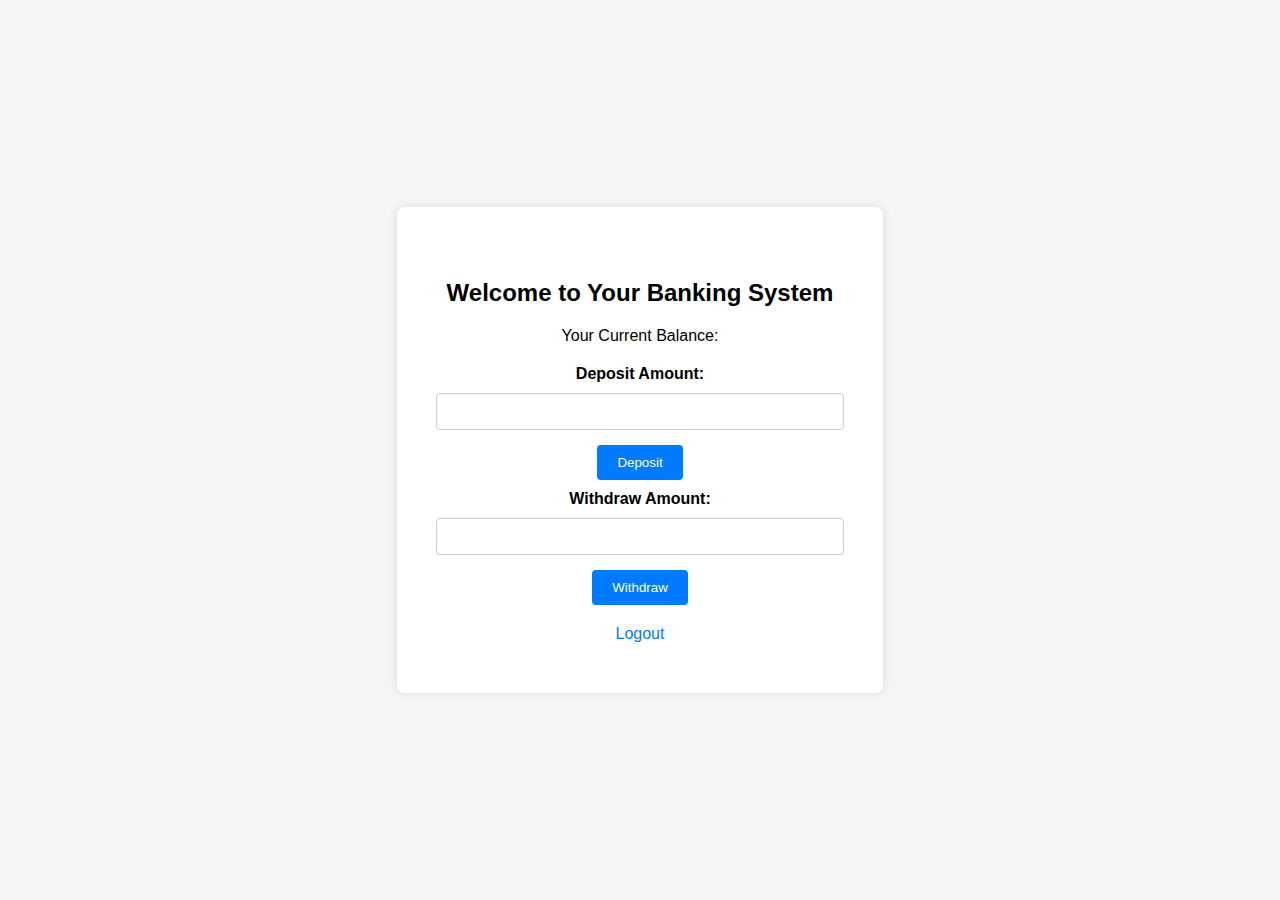
<file: index.html>
<!DOCTYPE html>
<html lang="en">
  <head>
    <meta charset="UTF-8" />
    <meta name="viewport" content="width=device-width, initial-scale=1.0" />
    <title>Document</title>
    <link rel="stylesheet" href="./style.css" />
    <!-- <link rel="stylesheet" href="./"> -->
  </head>
  <body>
    <div>
      <div class="dashboard-container">
        <h1 id="set-userName" style="text-align: center"></h1>
        <h2>Welcome to Your Banking System</h2>
        <div class="balance">
          <p>Your Current Balance:</p>
          <p id="current-amount" style="font-weight: 600; color: darkgreen"></p>
        </div>
        <div class="form-group">
          <label for="deposit" style="margin-bottom: 10px"
            >Deposit Amount:</label
          >
          <input type="number" id="deposit" name="deposit" required />
        </div>
        <button id="deposit-button" onclick="handleDeposit()">Deposit</button>
        <div class="form-group" style="margin-top: 10px">
          <label for="withdraw" style="margin-bottom: 10px"
            >Withdraw Amount:</label
          >
          <input type="number" id="withdraw" name="withdraw" required />
        </div>
        <button id="withdraw-button" onclick="withdraw()">Withdraw</button>
        <a class="logOut" onclick="logOut()" href="./Components/Log-in-user/login.html">Logout</a>
      </div>
    </div>
    <script src="./app.js"></script>
  </body>
</html>
</file>
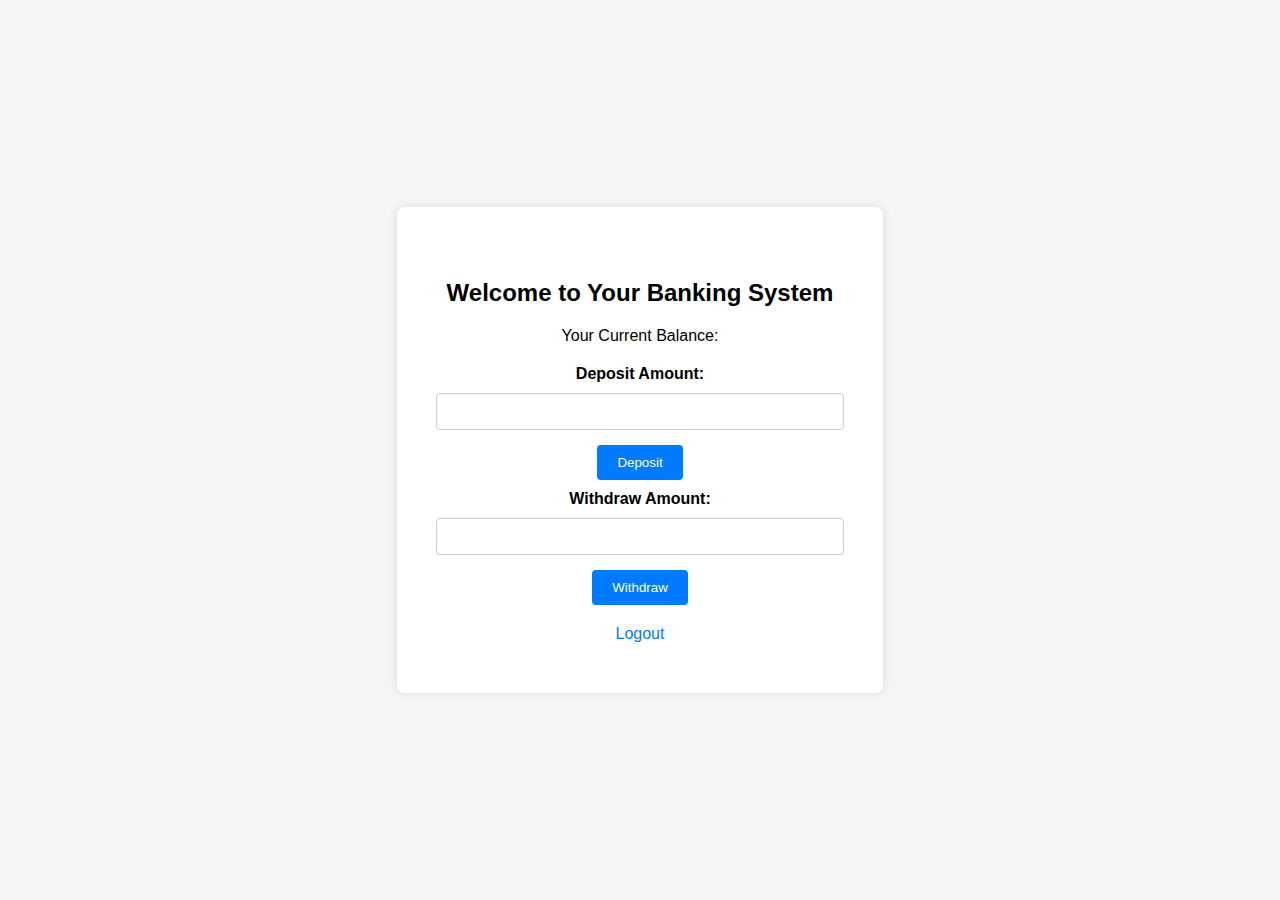
<file: pages/index.html>
<!DOCTYPE html>
<html lang="en">
  <head>
    <meta charset="UTF-8" />
    <meta name="viewport" content="width=device-width, initial-scale=1.0" />
    <title>Document</title>
    <link rel="stylesheet" href="../style.css" />
    <!-- <link rel="stylesheet" href="./"> -->
  </head>
  <body>
    <div>
      <div class="dashboard-container">
        <h1 id="set-userName" style="text-align: center"></h1>
        <h2>Welcome to Your Banking System</h2>
        <div class="balance">
          <p>Your Current Balance:</p>
          <p id="current-amount" style="font-weight: 600; color: darkgreen"></p>
        </div>
        <div class="form-group">
          <label for="deposit" style="margin-bottom: 10px"
            >Deposit Amount:</label
          >
          <input type="number" id="deposit" name="deposit" required />
        </div>
        <button id="deposit-button" onclick="handleDeposit()">Deposit</button>
        <div class="form-group" style="margin-top: 10px">
          <label for="withdraw" style="margin-bottom: 10px"
            >Withdraw Amount:</label
          >
          <input type="number" id="withdraw" name="withdraw" required />
        </div>
        <button id="withdraw-button" onclick="withdraw()">Withdraw</button>
        <a class="logOut" onclick="logOut()" href="../Components/Log-in-user/login.html">Logout</a>
      </div>
    </div>
    <script src="../app.js"></script>
  </body>
</html>
</file>
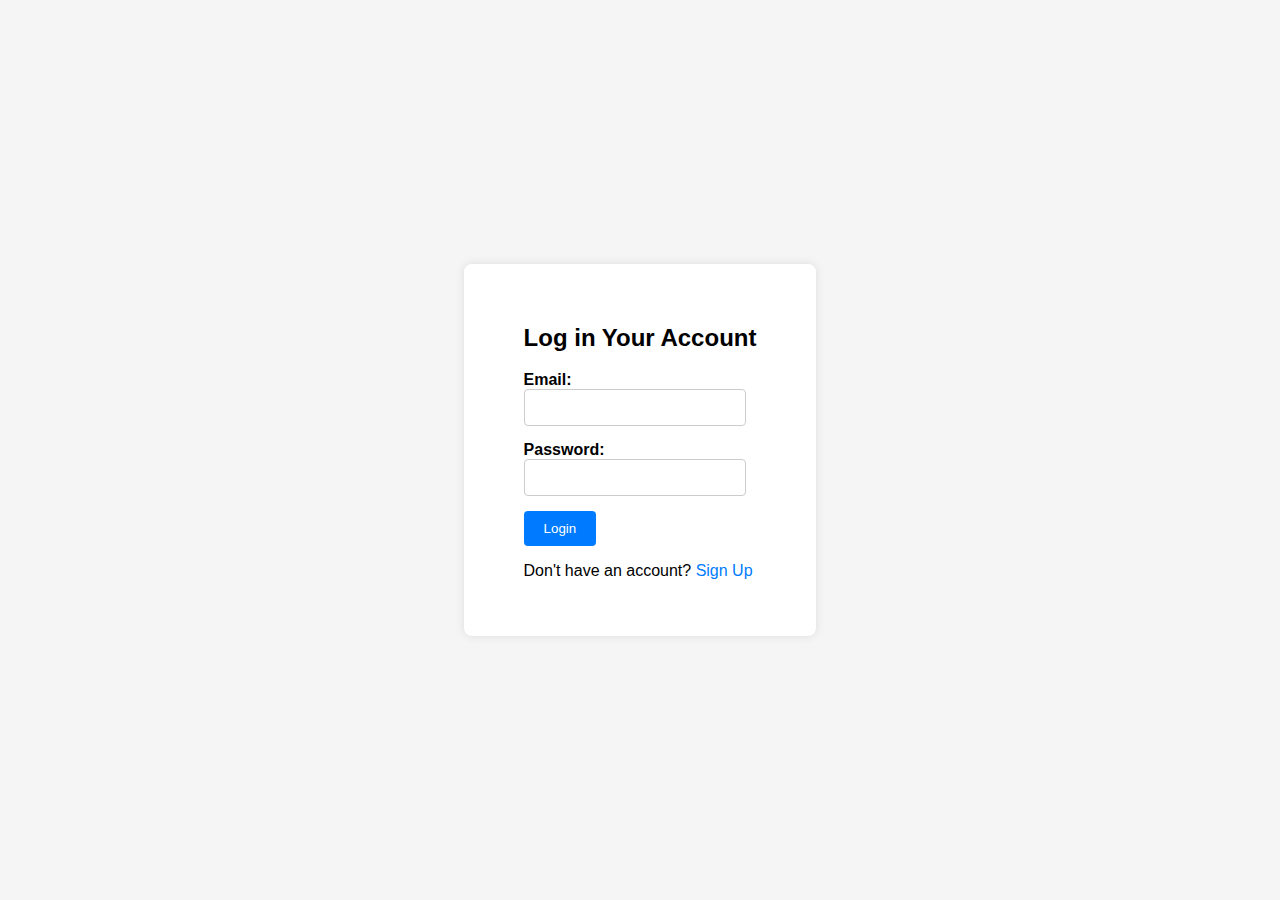
<file: Components/Log-in-user/login.html>
<!DOCTYPE html>
<html lang="en">
  <head>
    <meta charset="UTF-8" />
    <meta name="viewport" content="width=device-width, initial-scale=1.0" />
    <title>Document</title>
    <link rel="stylesheet" href="../../style.css" />
  </head>
  <body>
    <div class="login-container">
      <h2>Log in Your Account</h2>
      <div class="form-group">
        <label for="email">Email:</label>
        <input
          type="email"
          id="login-email"
          name="email"
          class="log-in-input"
          required
        />
      </div>
      <div class="form-group">
        <label for="password">Password:</label>
        <input
          type="password"
          id="login-password"
          name="password"
          class="log-in-input"
          required
        />
      </div>
      <button type="submit" id="log-in" onclick="logIn()">Login</button>
      <p>
        Don't have an account?
        <a id="sign-up-link" href="../Sign-up-user/signup.html">Sign Up</a>
      </p>
    </div>
    <script src="../../app.js"></script>
  </body>
</html>
</file>
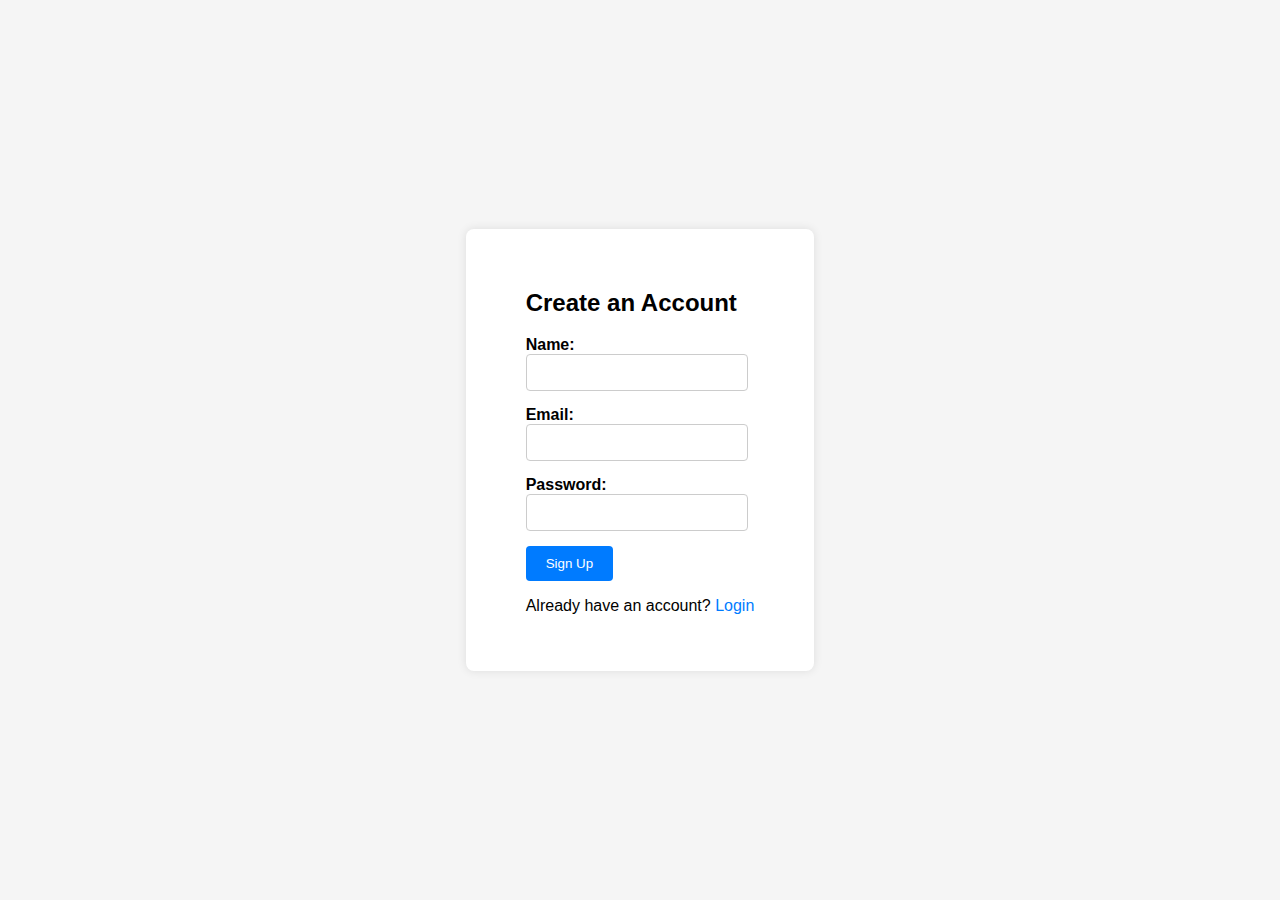
<file: Components/Sign-up-user/signup.html>
<!DOCTYPE html>
<html lang="en">
  <head>
    <meta charset="UTF-8" />
    <meta name="viewport" content="width=device-width, initial-scale=1.0" />
    <title>Document</title>
    <link rel="stylesheet" href="../../style.css" />
    <!-- <link rel="stylesheet" href="../"> -->
  </head>
  <body>
    <div id="mainView"></div>
      <div class="signup-container">
        <h2>Create an Account</h2>
        <div class="form-group">
          <label for="email">Name:</label>
          <input type="text" id="user-name" name="name" required />
        </div>
        <div class="form-group">
          <label for="email">Email:</label>
          <input type="email" id="signup-email" name="email" required />
        </div>
        <div class="form-group">
          <label for="password">Password:</label>
          <input
            type="password"
            id="signup-password"
            name="password"
            required
          />
        </div>
        <button type="submit" id="sign-up" onclick="signUp()">Sign Up</button>
        <p>
          Already have an account?
          <a id="log-in-link" href="../Log-in-user/login.html">Login</a>
        </p>
      </div>
    <script src="../../app.js"></script>
  </body>
</html>
</file>
<file: style.css>
body {
    font-family: Arial, sans-serif;
    background-color: #f5f5f5;
    margin: 0;
    padding: 0;
    display: flex;
    justify-content: center;
    align-items: center;
    height: 100vh;
  }
  
  .login-container {
    background-color: #fff;
    padding: 40px 60px;
    border-radius: 8px;
    box-shadow: 0 0 10px rgba(0, 0, 0, 0.1);
  }
  .signup-container {
    /* display: none; */
    background-color: #fff;
    padding: 40px 60px;
    border-radius: 8px;
    box-shadow: 0 0 10px rgba(0, 0, 0, 0.1);
  }
  
  .form-group {
    display: flex;
    flex-direction: column;
    margin-bottom: 15px;
  }
  
  label {
    font-weight: bold;
  }
  
  .form-group input{
    width: 200px;
    padding: 10px;
    border: 1px solid #ccc;
    border-radius: 4px;
  }
  
  button {
    background-color: #007bff;
    color: #fff;
    border: none;
    padding: 10px 20px;
    border-radius: 4px;
    cursor: pointer;
  }
  
  button:hover {
    background-color: #0056b3;
  }
  
  a {
    color: #007bff;
    text-decoration: none;
  }
  
  a:hover {
    text-decoration: underline;
  }
  
  /* .dashboard-container{
    display: none;
  } */
  #sign-up-link{
    cursor: pointer;
  }
  #log-in-link{
    cursor: pointer;
  }
  
  .dashboard-container {
    background-color: #fff;
    padding: 50px;
    border-radius: 8px;
    box-shadow: 0 0 10px rgba(0, 0, 0, 0.1);
    text-align: center;
  }
  
  .balance {
    margin-bottom: 20px;
  }
  
  .balance p {
    margin: 5px 0;
  }
  
  .dashboard-container .form-group {
    display: flex;
    justify-content: center;
    align-items: center;
    flex-direction: column;
    margin-bottom: 15px;
  }
  
  .dashboard-container label {
    font-weight: bold;
  }
  
  .dashboard-container .form-group input {
    width: 100%;
    padding: 10px;
    border: 1px solid #ccc;
    border-radius: 4px;
  }
  
  .dashboard-container button {
    background-color: #007bff;
    color: #fff;
    border: none;
    padding: 10px 20px;
    border-radius: 4px;
    cursor: pointer;
  }
  
  .dashboard-container button:hover {
    background-color: #0056b3;
  }
  
  .logOut {
    margin-top: 10px;
    cursor: pointer;
    display: block;
    margin-top: 20px;
    color: #007bff;
    text-decoration: none;
  }
  
  .logOut:hover {
    text-decoration: underline;
  }
</file>
